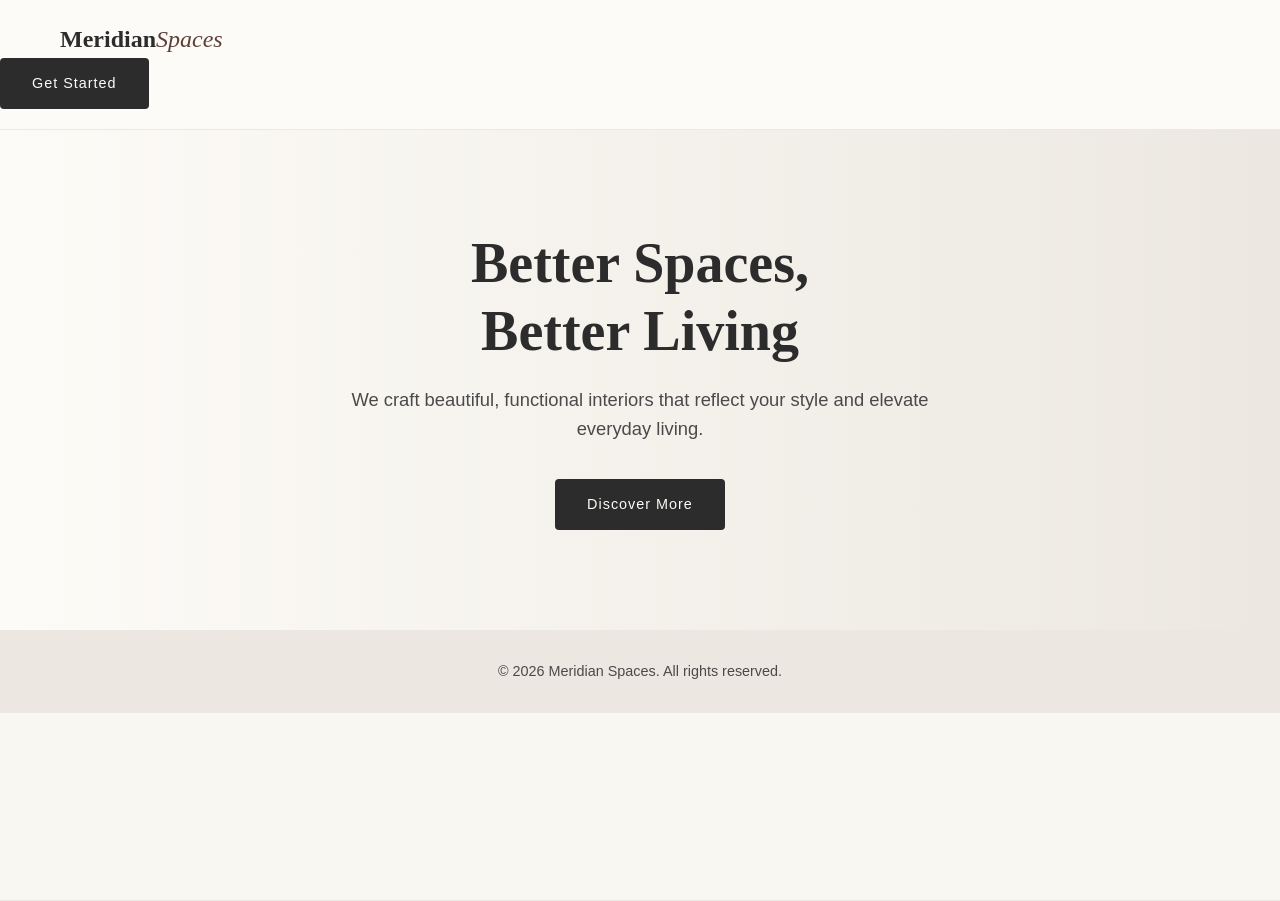
<file: WEB LAB/meridian-spaces/index.html>
<!DOCTYPE html>
<html lang="en">

<head>
    <meta charset="UTF-8">
    <meta name = "viewport" content="width=device-width, initial-scale=1.0">
    <title>Meridian Spaces | Interior Design Studio</title>
    <link rel="stylesheet" href="style.css">
</head>

<body>
    <header class ="navbar">
        <div class="container nav-inner">
            <a href="#" class="logo">Meridian<span>Spaces<span></a>
                <button class="hamburger" aria-label="Toggle navigation" aria-expanded="false">
                    <span class="bar"></span>
                    <span class="bar"></span>
                    <span class="bar"></span>
                </button>
                <nav class="nav-links" id="nav-links">
                    <a href="#home">Home</a>
                    <a href="#about">About Us</a>
                    <a href="#services">Our Services</a>
                    <a href="#portfolio">Portfolio</a>
                    <a href="#blog">Blog</a>
                    <a href="#contact">Contact Us</a>
                </nav>
        </div>

        <div class="nav-cta">
            <a href="#getstarted" class="btn">Get Started</a>
        </div>
    </header>

    <main>
        <section class="hero" id="home">
            <div class="container">
                <h1>Better Spaces, <br>Better Living</h1>
                <p>We craft beautiful, functional interiors that reflect your style and elevate everyday living.</p>
                <a href="#services" class="btn">Discover More</a>
            </div>
        </section>
    </main>

    <footer>
        <div class="container">
            <p>&copy; 2026 Meridian Spaces. All rights reserved.</p>
        </div>
    </footer>
</body>
</html>
</file>
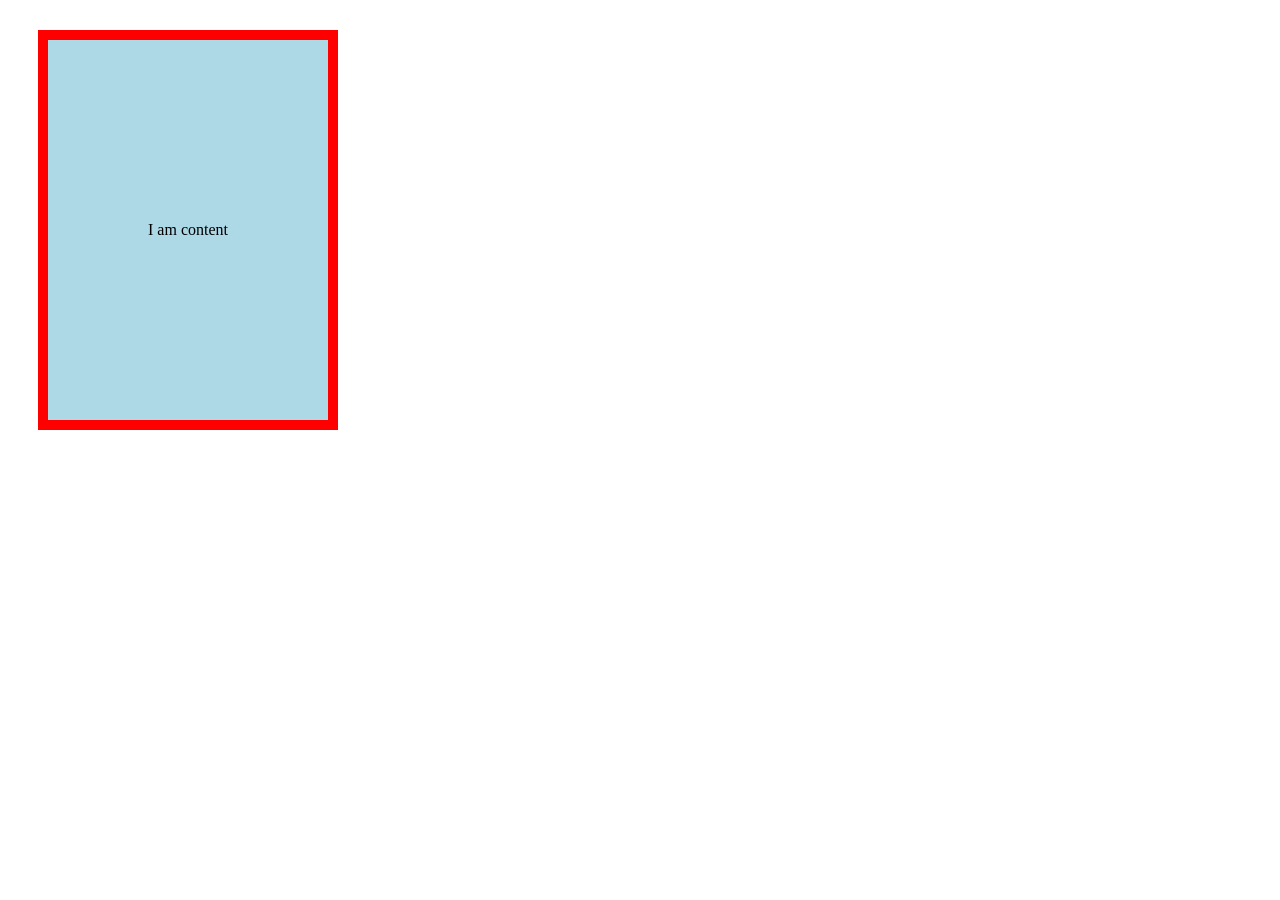
<file: HTML & CSS/box-model-demo.html>
<!DOCTYPE html>
<html lang="en">
<head>
    <meta charset="UTF-8">
    <meta name="viewport" content="width=device-width, initial-scale=1.0">
    <title>Document</title>
</head>
<body>
    <div class="box">I am content</div>

    <style>
        .box {
            width: 200px;
            line-height: 300px;
            background-color: lightblue;
            border: 10px solid red;
            padding: 40px;
            margin: 30px;
            text-align: center;
        }
    </style>
</body>
</html>
</file>
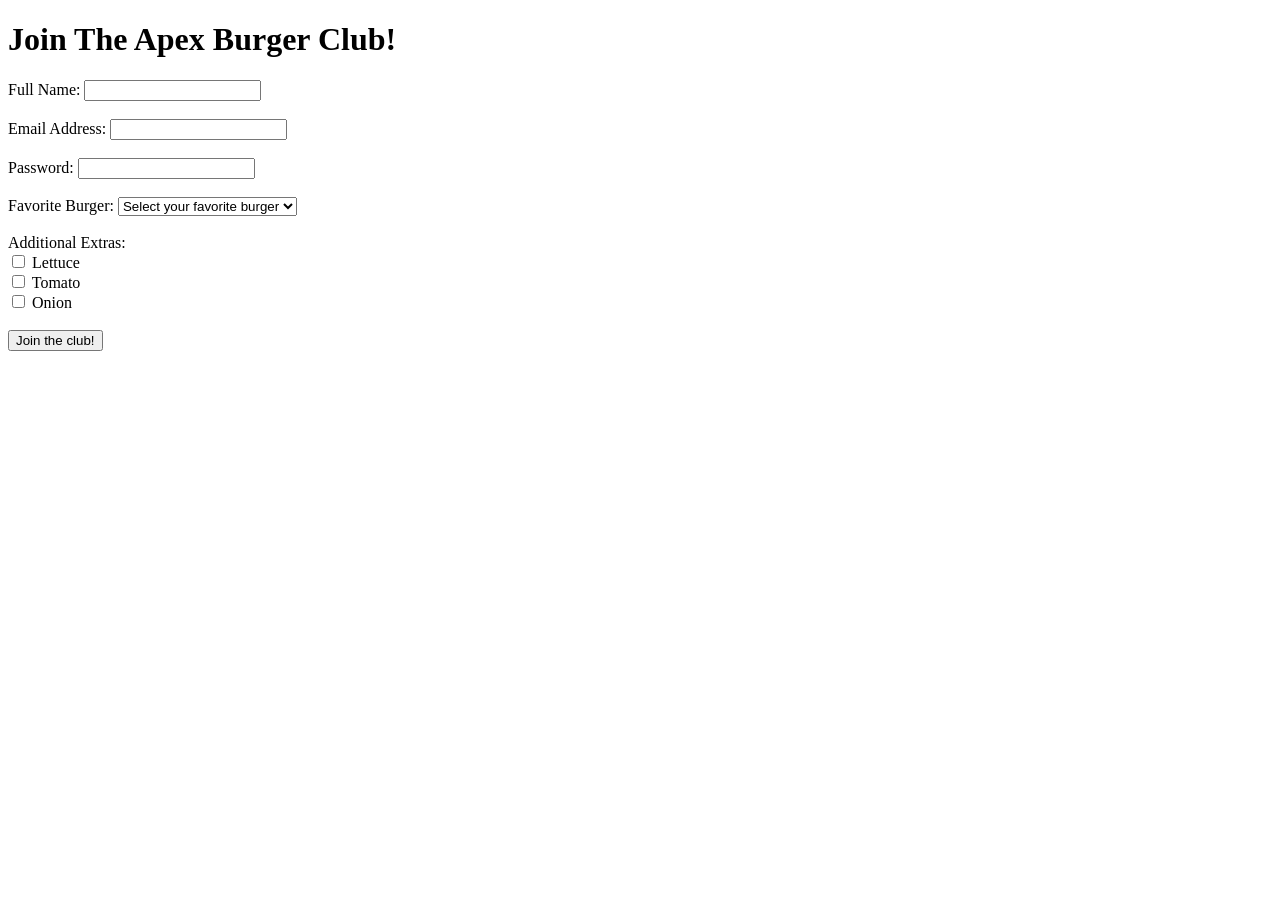
<file: HTML & CSS/form.html>
<!DOCTYPE html>
<html lang="en">
<head>
    <meta charset="UTF-8">
    <meta name="viewport" content="width=device-width, initial-scale=1.0">
    <title>Document</title>
</head>
<body>
    <h1>Join The Apex Burger Club!</h1>
    <form action="#" method="post">
        <label for="name">Full Name:</label>
        <input type="text" id="name" name="name" required><br><br>

        <label for="email">Email Address:</label>
        <input type="email" id="email" name="email" required><br><br>

        <label for="password">Password:</label>
        <input type="password" id="password" name="password" required><br><br>

        <label for="favourite-burger">Favorite Burger:</label>
        <select id="favourite-burger" name="favorite-burger" required>
            <option value="#">Select your favorite burger</option>
            <option value="classic-cheeseburger">Classic Cheeseburger</option>
            <option value="bacon-bbq-burger">Bacon BBQ Burger</option>
            <option value="veggie-delight-burger">Veggie Delight Burger</option>
            <option value="spicy-chicken-burger">Spicy Chicken Burger</option>
        </select><br><br>

        <label for="extras">Additional Extras:</label><br>
        <input type="checkbox" id="extras" name="extras" value="lettuce">
        <label for="extras">Lettuce</label><br>
        <input type="checkbox" id="extras" name="extras" value="tomato">
        <label for="extras">Tomato</label><br>
        <input type="checkbox" id="extras" name="extras" value="onion">
        <label for="extras">Onion</label><br><br>

        <input type="submit" value="Join the club!">
    </form>
</body>
</html>
</file>
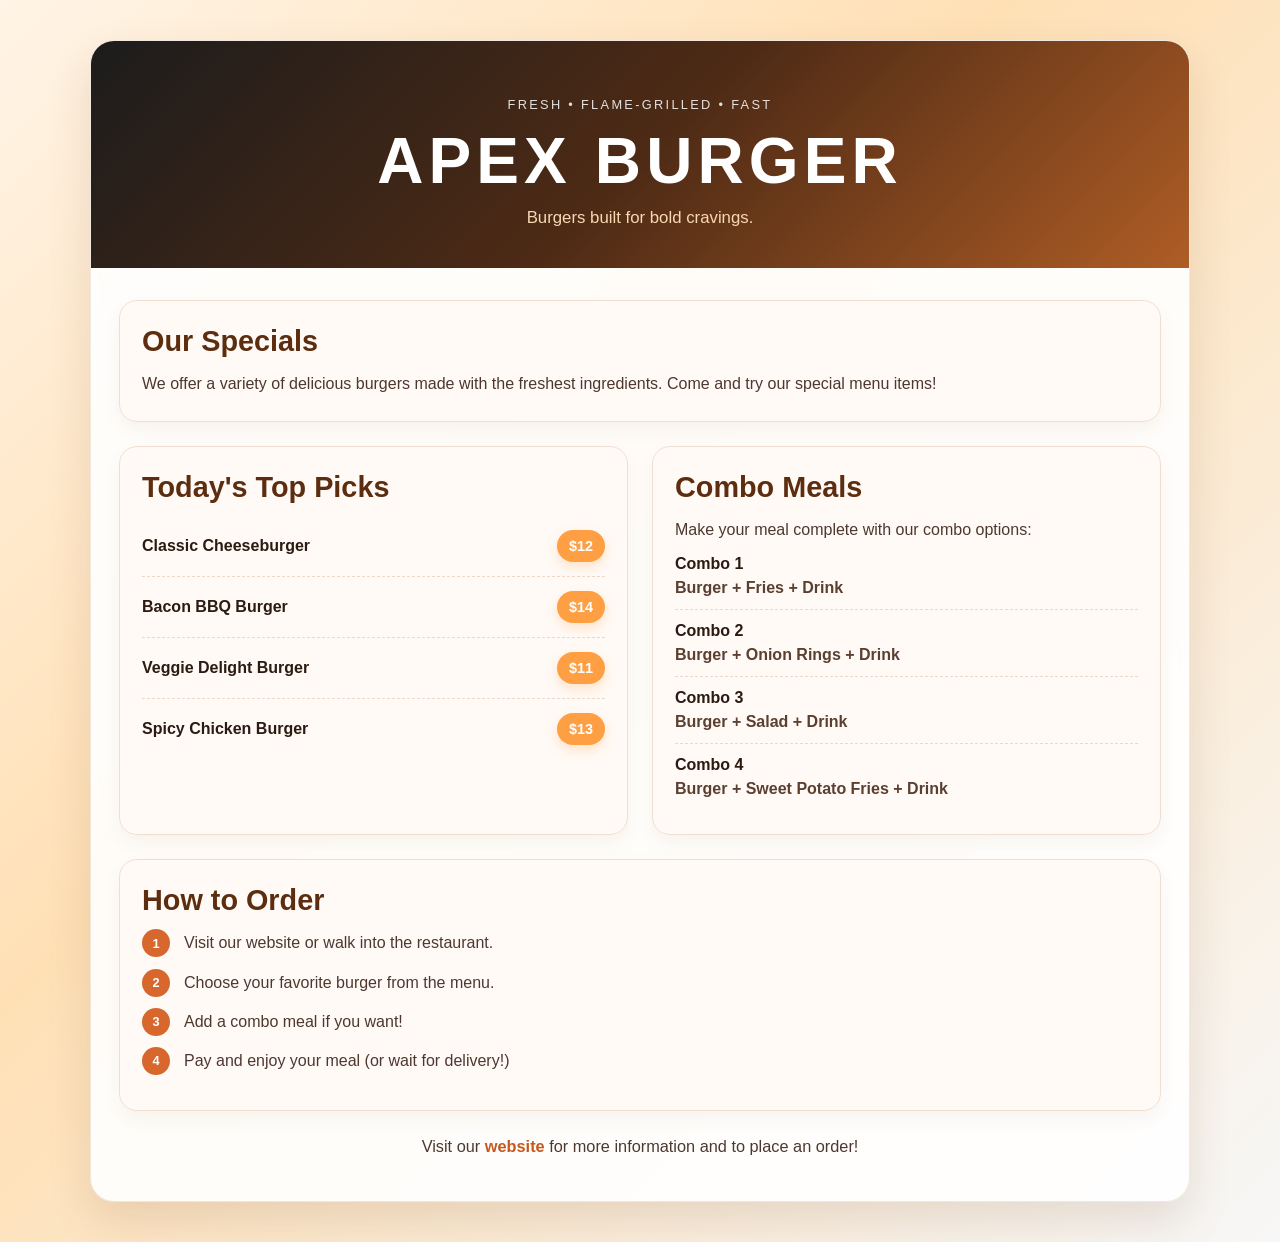
<file: HTML & CSS/menu.html>
<!DOCTYPE html>
<html lang="en">
<head>
    <meta charset="UTF-8">
    <meta name="viewport" content="width=device-width, initial-scale=1.0">
    <title>APEX BURGER Menu</title>
    <link rel="stylesheet" href="style.css">
</head>
<body class="menu-page">
    <div class="menu-shell">
        <header class="menu-header">
            <p class="eyebrow">Fresh • Flame-grilled • Fast</p>
            <h1>APEX BURGER</h1>
            <p class="tagline">Burgers built for bold cravings.</p>
        </header>

        <main class="menu-content">
            <section class="intro-card">
                <h2>Our Specials</h2>
                <p>We offer a variety of delicious burgers made with the freshest ingredients. Come and try our special menu items!</p>
            </section>

            <div class="menu-grid">
                <section class="menu-panel specials-panel">
                    <h3>Today's Top Picks</h3>
                    <ul class="menu-list">
                        <li><span>Classic Cheeseburger</span><strong>$12</strong></li>
                        <li><span>Bacon BBQ Burger</span><strong>$14</strong></li>
                        <li><span>Veggie Delight Burger</span><strong>$11</strong></li>
                        <li><span>Spicy Chicken Burger</span><strong>$13</strong></li>
                    </ul>
                </section>

                <section class="menu-panel combo-panel">
                    <h3>Combo Meals</h3>
                    <p>Make your meal complete with our combo options:</p>
                    <ul class="combo-list">
                        <li><span>Combo 1</span><em>Burger + Fries + Drink</em></li>
                        <li><span>Combo 2</span><em>Burger + Onion Rings + Drink</em></li>
                        <li><span>Combo 3</span><em>Burger + Salad + Drink</em></li>
                        <li><span>Combo 4</span><em>Burger + Sweet Potato Fries + Drink</em></li>
                    </ul>
                </section>
            </div>

            <section class="steps-panel">
                <h3>How to Order</h3>
                <ol>
                    <li>Visit our website or walk into the restaurant.</li>
                    <li>Choose your favorite burger from the menu.</li>
                    <li>Add a combo meal if you want!</li>
                    <li>Pay and enjoy your meal (or wait for delivery!)</li>
                </ol>
            </section>

            <p class="visit-link">Visit our <a href="index.html">website</a> for more information and to place an order!</p>
        </main>
    </div>
</body>
</html>
</file>
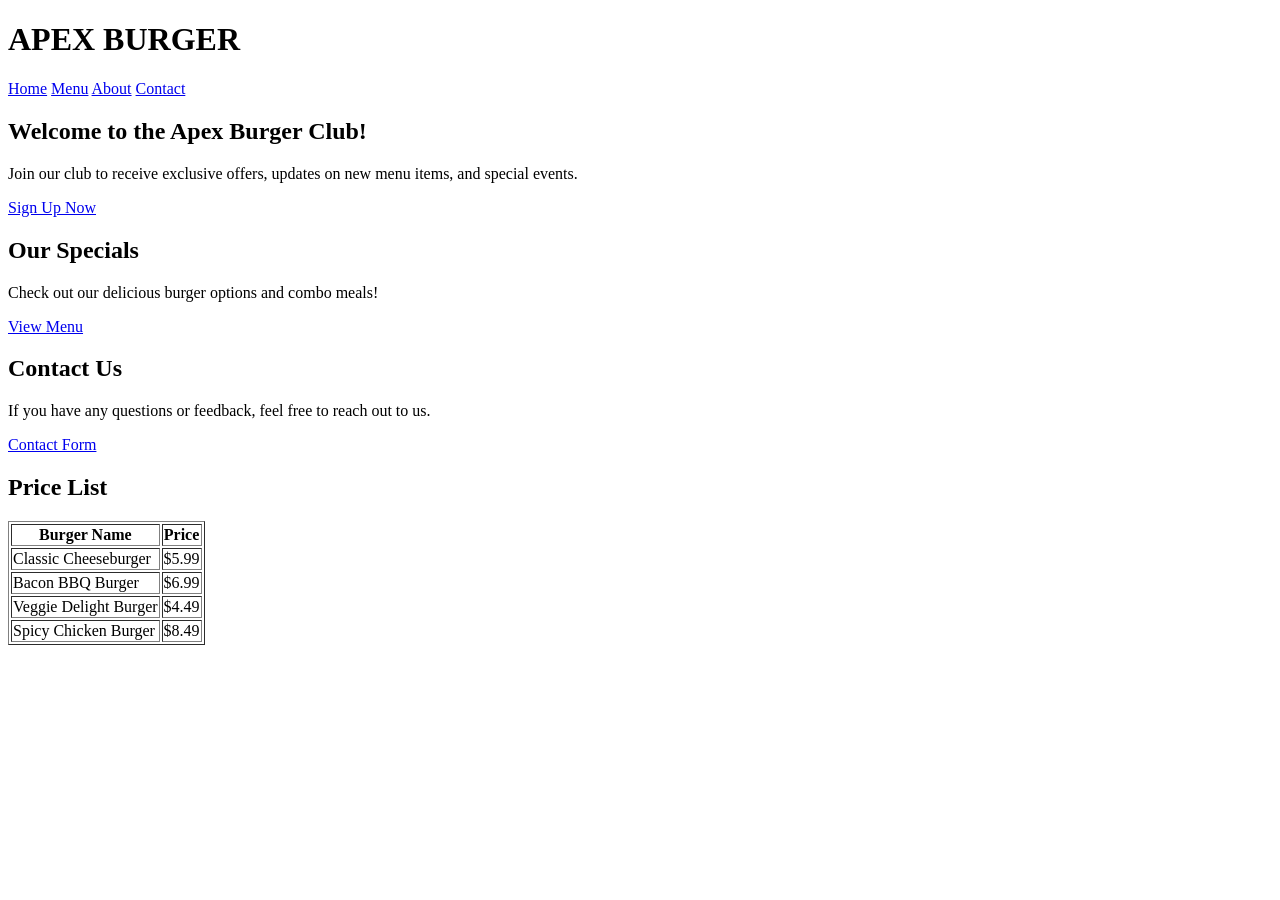
<file: HTML & CSS/semantic-home.html>
<!DOCTYPE html>
<html lang="en">
<head>
    <meta charset="UTF-8">
    <meta name="viewport" content="width=device-width, initial-scale=1.0">
    <title>Document</title>
</head>
<body>
    <header>
        <h1>APEX BURGER</h1>
        <nav>
            <a href="#">Home</a>
            <a href="#">Menu</a>
            <a href="#">About</a>
            <a href="#">Contact</a>
        </nav>
    </header>

    <main>
        <section>
            <h2>Welcome to the Apex Burger Club!</h2>
            <p>Join our club to receive exclusive offers, updates on new menu items, and special events.</p>
            <a href="form.html">Sign Up Now</a>
        </section>

        <section>
            <h2>Our Specials</h2>
            <p>Check out our delicious burger options and combo meals!</p>
            <a href="menu.html">View Menu</a>
        </section>

        <section>
            <h2>Contact Us</h2>
            <p>If you have any questions or feedback, feel free to reach out to us.</p>
            <a href="#">Contact Form</a>
        </section>

        <section>
            <h2>Price List</h2>
            <table border="1">
                <tr>
                    <th>Burger Name</th>
                    <th>Price</th>
                </tr>
                <tr>
                    <td>Classic Cheeseburger</td>
                    <td>$5.99</td>
                </tr>
                <tr>
                    <td>Bacon BBQ Burger</td>
                    <td>$6.99</td>
                </tr>
                <tr>
                    <td>Veggie Delight Burger</td>
                    <td>$4.49</td>
                </tr>
                <tr>
                    <td>Spicy Chicken Burger</td>
                    <td>$8.49</td>
                </tr>
            </table>
        </section>
    </main>
</body>
</html>
</file>
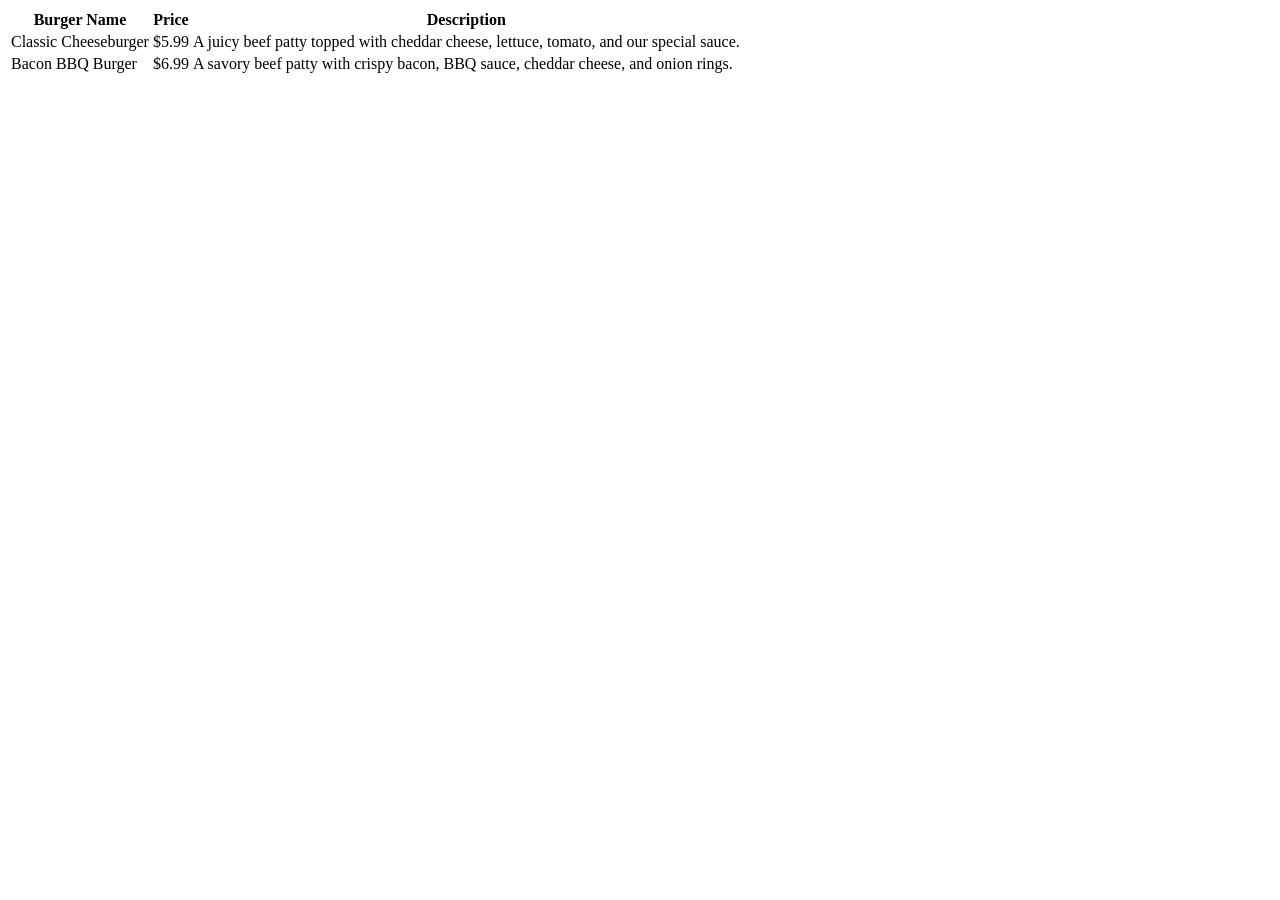
<file: HTML & CSS/tables.html>
<!DOCTYPE html>
<html lang="en">
<head>
    <meta charset="UTF-8">
    <meta name="viewport" content="width=device-width, initial-scale=1.0">
    <title>Document</title>
</head>
<body>
    <table>
        <tr>
            <th>Burger Name</th>
            <th>Price</th>
            <th>Description</th>
        </tr>
        <tr>
            <td>Classic Cheeseburger</td>
            <td>$5.99</td>
            <td>A juicy beef patty topped with cheddar cheese, lettuce, tomato, and our special sauce.</td>
        </tr>
        <tr>
            <td>Bacon BBQ Burger</td>
            <td>$6.99</td>
            <td>A savory beef patty with crispy bacon, BBQ sauce, cheddar cheese, and onion rings.</td>
        </tr>
    </table>
</body>
</html>
</file>
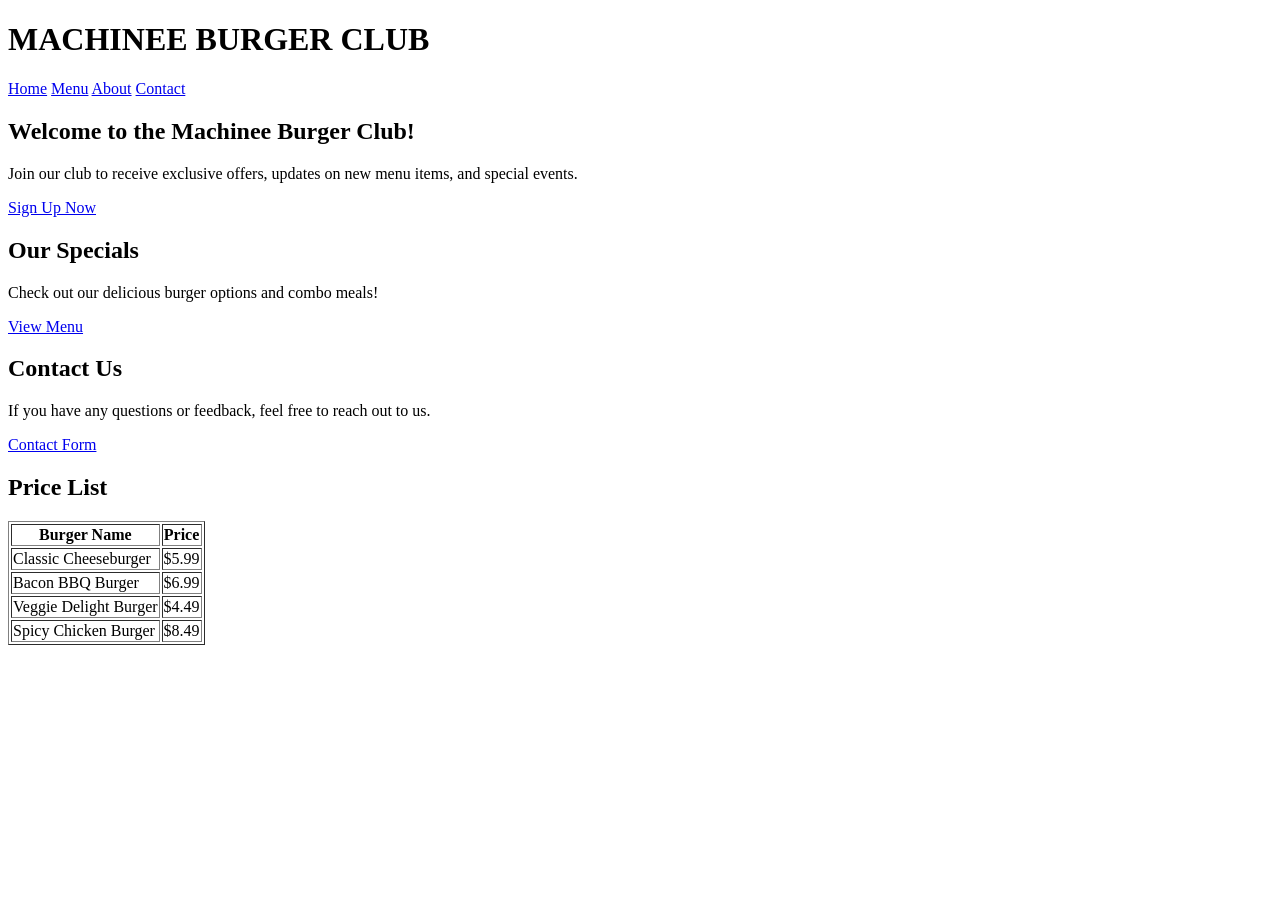
<file: HTML & CSS/.vscode/semantic-home.html>
<!DOCTYPE html>
<html lang="en">
<head>
    <meta charset="UTF-8">
    <meta name="viewport" content="width=device-width, initial-scale=1.0">
    <title>Document</title>
</head>
<body>
    <header>
        <h1>MACHINEE BURGER CLUB</h1>
        <nav>
            <a href="#">Home</a>
            <a href="#">Menu</a>
            <a href="#">About</a>
            <a href="#">Contact</a>
        </nav>
    </header>

    <main>
        <section>
            <h2>Welcome to the Machinee Burger Club!</h2>
            <p>Join our club to receive exclusive offers, updates on new menu items, and special events.</p>
            <a href="form.html">Sign Up Now</a>
        </section>

        <section>
            <h2>Our Specials</h2>
            <p>Check out our delicious burger options and combo meals!</p>
            <a href="menu.html">View Menu</a>
        </section>

        <section>
            <h2>Contact Us</h2>
            <p>If you have any questions or feedback, feel free to reach out to us.</p>
            <a href="#">Contact Form</a>
        </section>

        <section>
            <h2>Price List</h2>
            <table border="1">
                <tr>
                    <th>Burger Name</th>
                    <th>Price</th>
                </tr>
                <tr>
                    <td>Classic Cheeseburger</td>
                    <td>$5.99</td>
                </tr>
                <tr>
                    <td>Bacon BBQ Burger</td>
                    <td>$6.99</td>
                </tr>
                <tr>
                    <td>Veggie Delight Burger</td>
                    <td>$4.49</td>
                </tr>
                <tr>
                    <td>Spicy Chicken Burger</td>
                    <td>$8.49</td>
                </tr>
            </table>
        </section>
    </main>
</body>
</html>
</file>
<file: WEB LAB/meridian-spaces/style.css>
:root {
  --cream: #f9f7f2; /* page background */
  --off-white: #fdfbf7; /* lighter surfaces */
  --sand: #ece8e1; /* subtle accents */
  --charcoal: #2c2c2c; /* headings */
  --soft-grey: #4a4a4a; /* body text */
  --warm-brown: #5d4037; /* brand accent */
}

/* Global Reset */
* {
  margin: 0;
  padding: 0;
  box-sizing: border-box;
}

html {
  scroll-behavior: smooth; /* anchor links glide instead of jump */
}

body {
  background-color: var(--cream);
  color: var(--soft-grey);
  font-family: "Helvetica Neue", Arial, Helvetica, sans-serif;
  line-height: 1.6;
}

/* Typography: serif headings = expensive feel */
h1,
h2,
h3 {
  font-family: Georgia, "Times New Roman", Times, serif;
  color: var(--charcoal);
  margin-bottom: 15px;
}

/* Layout utility: shared alignment line */
.container {
  max-width: 1200px;
  margin: 0 auto;
  padding: 0 20px;
}

.hamburger {
  display: none;
  flex-direction: column;
  justify-content: space-between;
  width: 30px;
  height: 22px;
  background: transparent;
  border: none;
  cursor: pointer;
  padding: 0;
  z-index: 10; /* sits above nav-links when open */
}

/* Mobile Styles (below 768px) */
@media (max-width: 768px) {
  /* Show the hamburger. hide desktop nav layout */
  .hamburger {
    display: flex;
  }
}

.bar {
  display: block;
  width: 100%;
  height: 3px;
  background-color: var(--charcoal);
  border-radius: 2px;
  transition: all 0.3 ease;
}

/* Mobile Styles (below 768px) */
@media (max-width: 768px) {
  /* Show the hamburger. hide desktop nav layout */
  .hamburger {
    display: flex;
  }
}

.nav-links {
  position: absolute;
  top: 100%; /* right below the navbar */
  left: 0;
  right: 0;
  background-color: var(--off-white);
  flex-direction: column; /* stack links vertically */
  align-items: center;
  gap: 0;
  padding: 0;
  max-height: 0; /* hidden by default */
  overflow: hidden;
  border-bottom: 1px solid var(--sand);
  transition: max-height 0.4s ease;
}

/* NAVBAR */
.navbar {
  background-color: var(--off-white);
  padding: 20px 0;
  border-bottom: 1px solid var(--sand);
}

.nav-inner {
  display: flex;
  justify-content: space-between; /* logo left, links right */
  align-items: center;
}

.logo {
  font-family: Georgia, "Times New Roman", Times, serif;
  font-size: 1.5rem;
  font-weight: bold;
  color: var(--charcoal);
  text-decoration: none;
}

.logo span {
  color: var(--warm-brown);
  font-weight: normal;
  font-style: italic;
}

nav a {
  color: var(--soft-grey);
  text-decoration: none;
  margin-left: 30px;
  font-size: 0.95rem;
  transition: color 0.3s ease;
}

nav a:hover {
  color: var(--warm-brown);
}

/* Buttons */
.btn {
  display: inline-block;
  background-color: var(--charcoal);
  color: var(--off-white);
  padding: 14px 32px;
  text-decoration: none;
  border-radius: 4px;
  font-size: 0.9rem;
  letter-spacing: 1px;
  transition:
    background-color 0.3s ease,
    transform 0.2s ease;
}

.btn:hover {
  background-color: var(--warm-brown);
  transform: translateY(-2px);
  color: aqua;
}

/* Hero */
.hero {
  background: linear-gradient(to right, var(--off-white), var(--sand));
  padding: 100px 0;
  text-align: center;
}

.hero h1 {
  font-size: 3.5rem;
  line-height: 1.2;
  margin-bottom: 20px;
}

.hero p {
  font-size: 1.15rem;
  max-width: 600px;
  margin: 0 auto 35px; /* auto margin center the block */
}

footer {
  background-color: var(--sand);
  padding: 30px 0;
  text-align: center;
  font-size: 0.9rem;
}
</file>
<file: HTML & CSS/style.css>
* {
    margin: 0;
    padding: 0;
    box-sizing: border-box;
}

body {
    font-family: Arial, Helvetica, sans-serif;
    background: linear-gradient(135deg, #fff4e6 0%, #ffe0b5 40%, #f7f7f7 100%);
    color: #2b1b12;
    min-height: 100vh;
    padding: 40px 20px;
}

.menu-page {
    display: flex;
    justify-content: center;
    align-items: center;
}

.menu-shell {
    width: min(1100px, 100%);
    background: rgba(255, 255, 255, 0.9);
    backdrop-filter: blur(5px);
    border: 1px solid rgba(136, 73, 23, 0.12);
    border-radius: 24px;
    box-shadow: 0 20px 45px rgba(87, 42, 9, 0.12);
    overflow: hidden;
}

.menu-header {
    background: linear-gradient(135deg, #1c1c1c 0%, #4d2a15 50%, #af5d25 100%);
    color: #fff;
    text-align: center;
    padding: 56px 20px 40px;
}

.eyebrow {
    font-size: 0.8rem;
    letter-spacing: 0.18em;
    text-transform: uppercase;
    opacity: 0.85;
    margin-bottom: 12px;
}

.menu-header h1 {
    font-size: clamp(2.5rem, 5vw, 4.5rem);
    letter-spacing: 0.08em;
    font-weight: 800;
    margin-bottom: 10px;
}

.tagline {
    font-size: 1.05rem;
    color: #f8d7b3;
}

.menu-content {
    padding: 32px 28px 40px;
}

.intro-card,
.menu-panel,
.steps-panel {
    background: #fffaf6;
    border: 1px solid #f0dfd0;
    border-radius: 18px;
    padding: 24px 22px;
    box-shadow: 0 8px 18px rgba(89, 52, 27, 0.05);
}

.intro-card {
    margin-bottom: 24px;
}

.intro-card h2,
.menu-panel h3,
.steps-panel h3 {
    color: #5d2d0f;
    margin-bottom: 12px;
    font-size: 1.8rem;
}

.intro-card p,
.combo-panel p,
.steps-panel li,
.visit-link {
    color: #4d382f;
    line-height: 1.7;
}

.menu-grid {
    display: grid;
    grid-template-columns: repeat(2, minmax(0, 1fr));
    gap: 24px;
    margin-bottom: 24px;
}

.menu-list,
.combo-list,
.steps-panel ol {
    list-style: none;
}

.menu-list li,
.combo-list li {
    display: flex;
    justify-content: space-between;
    align-items: center;
    gap: 16px;
    padding: 14px 0;
    border-bottom: 1px dashed #edd8c8;
}

.menu-list li:last-child,
.combo-list li:last-child {
    border-bottom: none;
}

.menu-list span,
.combo-list span {
    font-weight: 700;
    color: #2b1b12;
}

.menu-list strong {
    background: #ff9f43;
    color: #fff;
    padding: 8px 12px;
    border-radius: 999px;
    font-size: 0.9rem;
    box-shadow: 0 5px 12px rgba(255, 159, 67, 0.25);
}

.combo-list li {
    display: block;
    padding: 12px 0;
}

.combo-list em {
    display: block;
    margin-top: 6px;
    color: #5b3f30;
    font-style: normal;
    font-weight: 600;
}

.steps-panel {
    margin-bottom: 22px;
}

.steps-panel ol {
    counter-reset: step;
    padding-left: 0;
}

.steps-panel li {
    position: relative;
    padding-left: 42px;
    margin-bottom: 12px;
}

.steps-panel li::before {
    counter-increment: step;
    content: counter(step);
    position: absolute;
    left: 0;
    top: 0;
    width: 28px;
    height: 28px;
    background: #d7672c;
    color: #fff;
    border-radius: 50%;
    display: flex;
    align-items: center;
    justify-content: center;
    font-size: 0.8rem;
    font-weight: bold;
}

.visit-link {
    text-align: center;
    margin-top: 10px;
    font-size: 1.02rem;
}

.visit-link a {
    color: #c6571d;
    font-weight: 700;
    text-decoration: none;
}

.visit-link a:hover {
    text-decoration: underline;
}

@media (max-width: 760px) {
    body {
        padding: 20px 12px;
    }

    .menu-content {
        padding: 22px 16px 28px;
    }

    .menu-grid {
        grid-template-columns: 1fr;
    }

    .menu-header {
        padding-top: 42px;
        padding-bottom: 28px;
    }

    .menu-list li {
        align-items: flex-start;
        flex-direction: column;
    }
}
</file>
